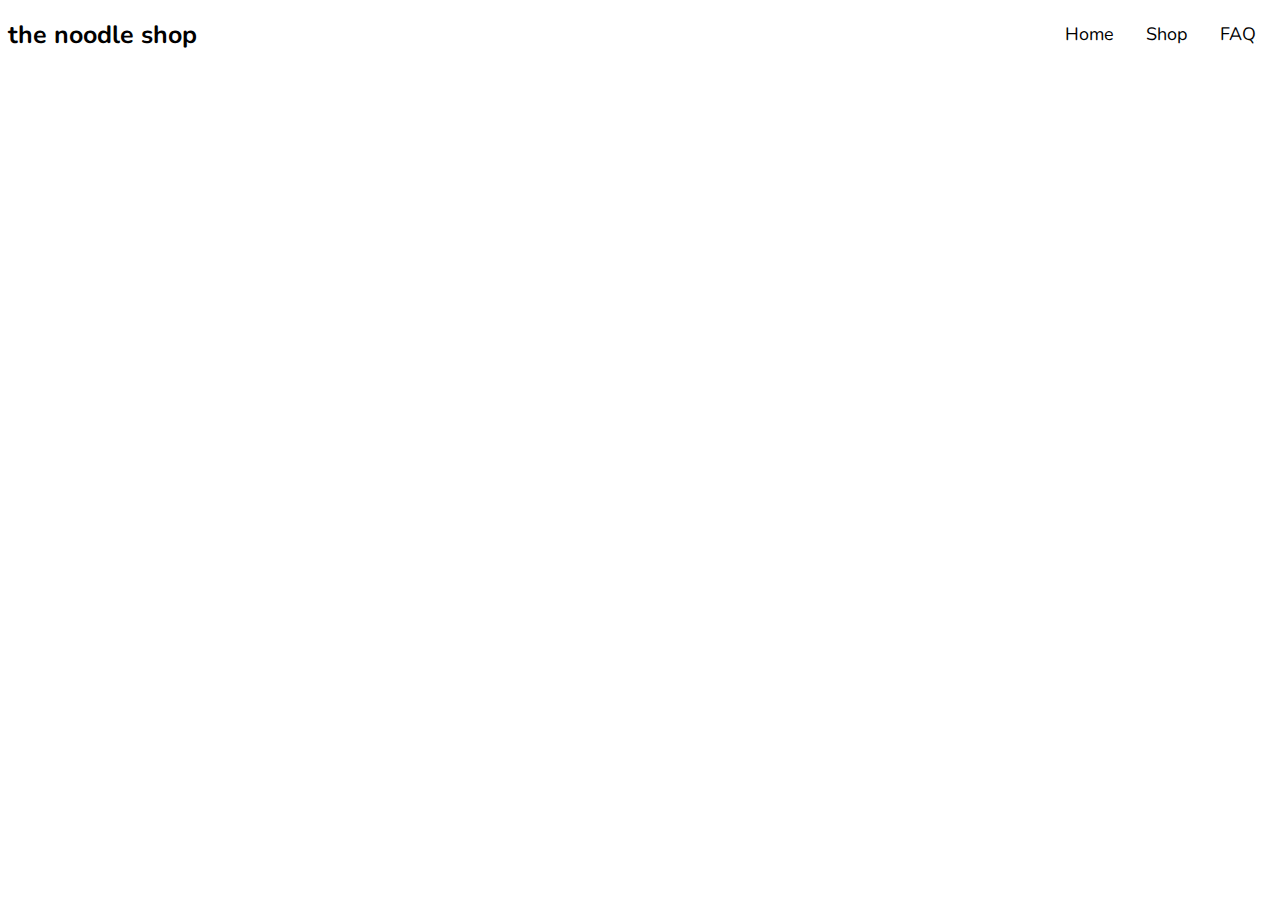
<file: index.html>
<!doctype html>

<html lang="en">
<head>
<link href='https://fonts.googleapis.com/css?family=Nunito' rel='stylesheet'>
 <meta charset="utf-8">  
 <link rel="stylesheet" href="stylesheet.css">

</head>

<body>
<b>	<div class="textlogo" > 
	<a href="index.html"style="color:black; text-decoration:none" >the noodle shop</a>
</div> </b>
  <div class="navbar">
  <a href="faq.html">FAQ</a>
 
  <div class="dropdown">
    <button class="dropbtn">Shop
      <i class="fa fa-caret-down"></i>
    </button>
    <div class="dropdown-content">
      <a href="deskmat.html">Desk Mats</a>
      
      
      <a href="shopall.html">Shop All</a>
    </div>
  </div>
  <a href="index.html">Home</a>
  

</body>
</html>
</file>
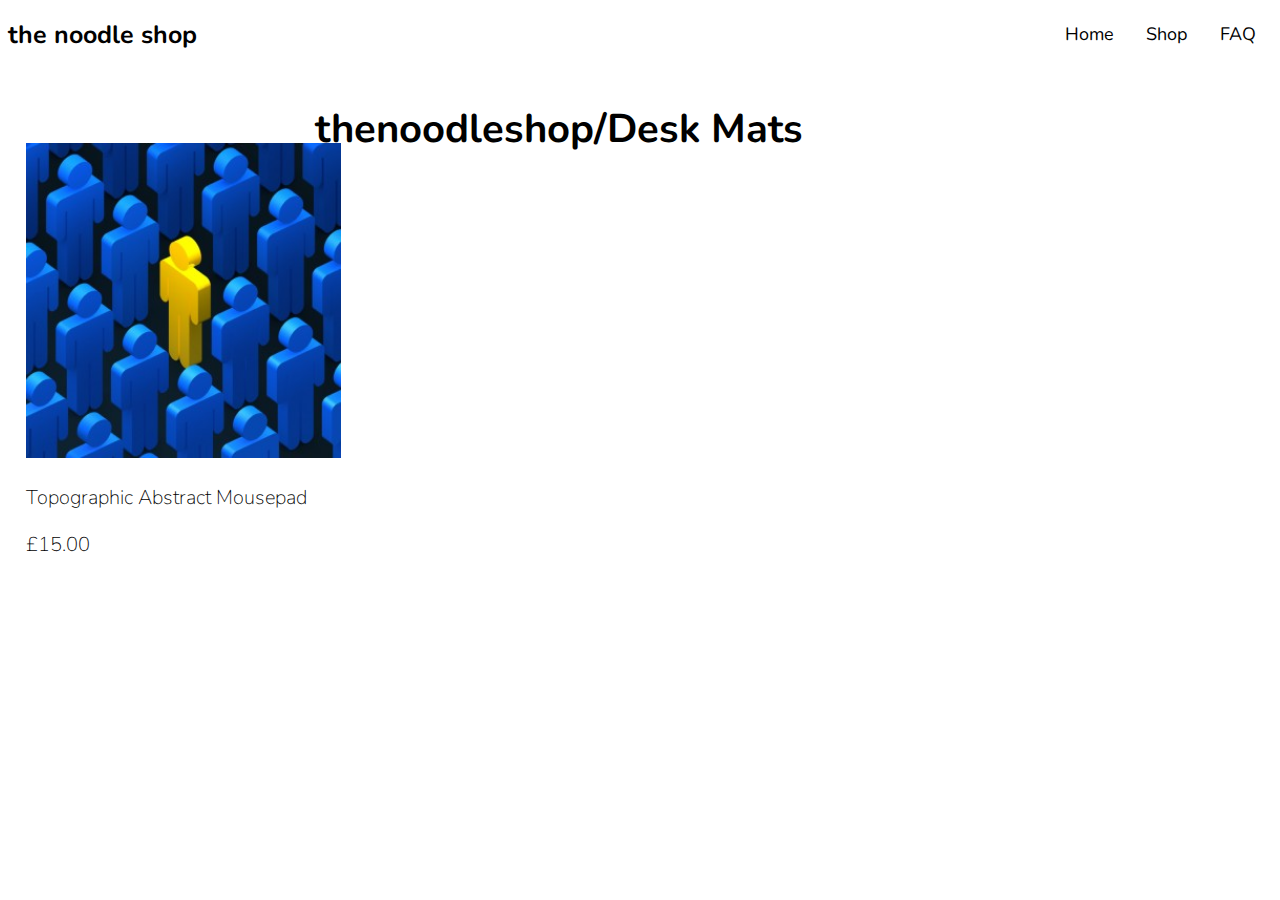
<file: deskmat.html>
<!doctype html>

<html lang="en">
<head>
<link href='https://fonts.googleapis.com/css?family=Nunito' rel='stylesheet'>
 <meta charset="utf-8">  
 <link rel="stylesheet" href="stylesheet.css">

</head>

<body>
<b>	<div class="textlogo"> 
	<a href="index.html"style="color:black; text-decoration:none" >the noodle shop</a>
</div> </b>
  <div class="navbar">
  <a href="faq.html">FAQ</a>
  
  <div class="dropdown">
    <button class="dropbtn">Shop
      <i class="fa fa-caret-down"></i>
    </button>
    <div class="dropdown-content">
      <a href="deskmat.html">Desk Mats</a>
   
      <a href="shopall.html">Shop All</a>
    </div>
  </div>
  <a href="index.html">Home</a>
  
</div>

<div class="shoplabel">
  <h1><a href="index.html"style="color:black; text-decoration:none" >thenoodleshop</a><a href="deskmat.html"style="color:black; text-decoration:none" >/Desk Mats</a></h1>
  </div>

<div class="productsec">
  <a href="tampgb.html"style="color:black; text-decoration:none" >
  <img src="sample.jpg">
  <h3 class="productlabel">   Topographic Abstract Mousepad</h3>
  <p class="pricelabel">£15.00</p>
  
  </a>
</div>


</body>

</html>
</file>
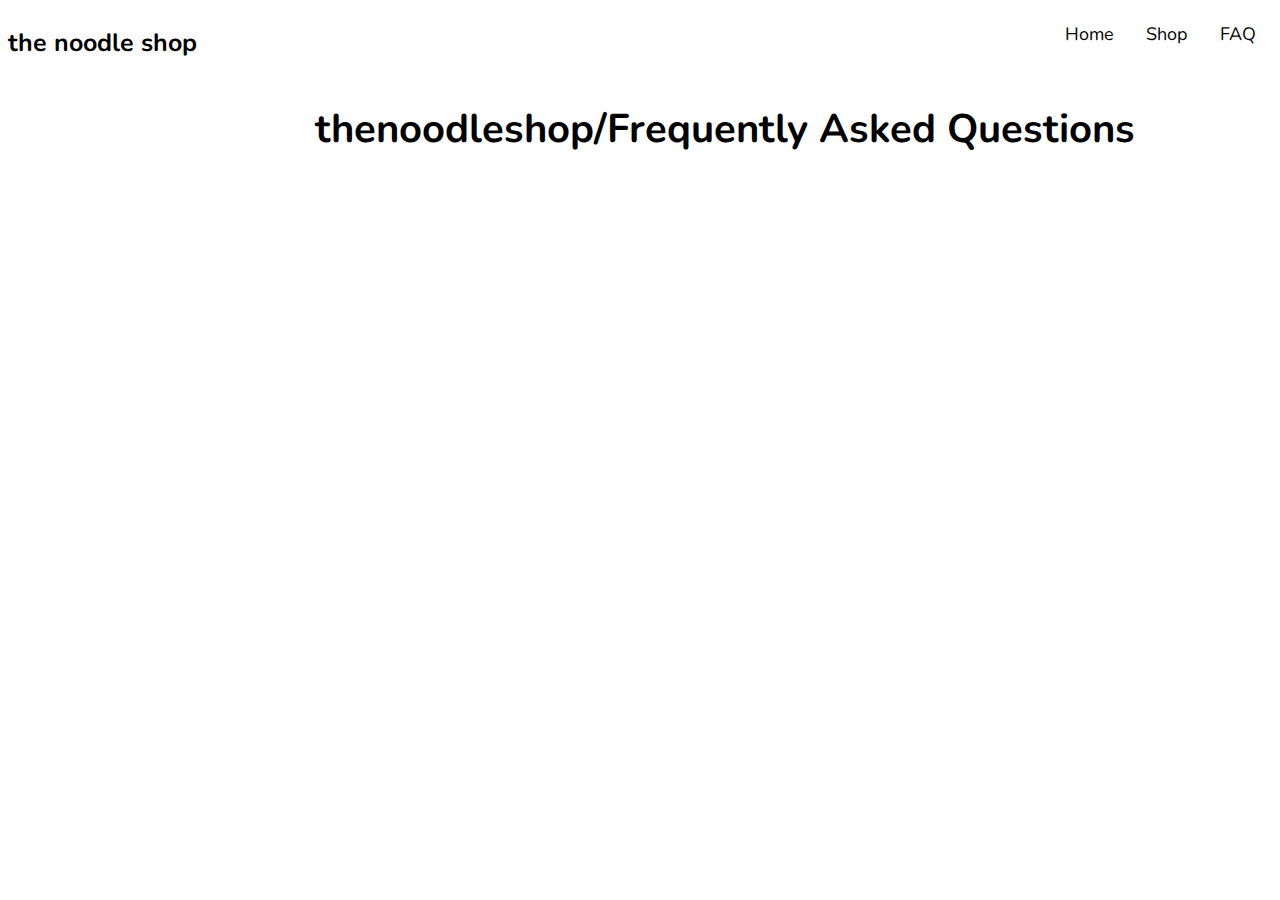
<file: faq.html>
<!doctype html>

<html lang="en">
<head>
<link href='https://fonts.googleapis.com/css?family=Nunito' rel='stylesheet'>
 <meta charset="utf-8">  
 <link rel="stylesheet" href="stylesheet.css">

</head>

<body>
<b> <div class="textlogo" style="position: relative; top: 2vh"> 
  <a href="index.html"style="color:black; text-decoration:none" >the noodle shop</a>
</div> </b>
  <div class="navbar">
  <a href="faq.html">FAQ</a>

  <div class="dropdown">
    <button class="dropbtn">Shop
      <i class="fa fa-caret-down"></i>
    </button>
    <div class="dropdown-content">
      <a href="deskmat.html">Desk Mats</a>
   
      <a href="shopall.html">Shop All</a>
    </div>
  </div>
  <a href="index.html">Home</a>
  
</div>

<div class="shoplabel">
  <h1><a href="index.html"style="color:black; text-decoration:none" >thenoodleshop</a><a href="faq.html"style="color:black; text-decoration:none" >/Frequently Asked Questions</a></h1>
  </div>


</body>

</html>
</file>
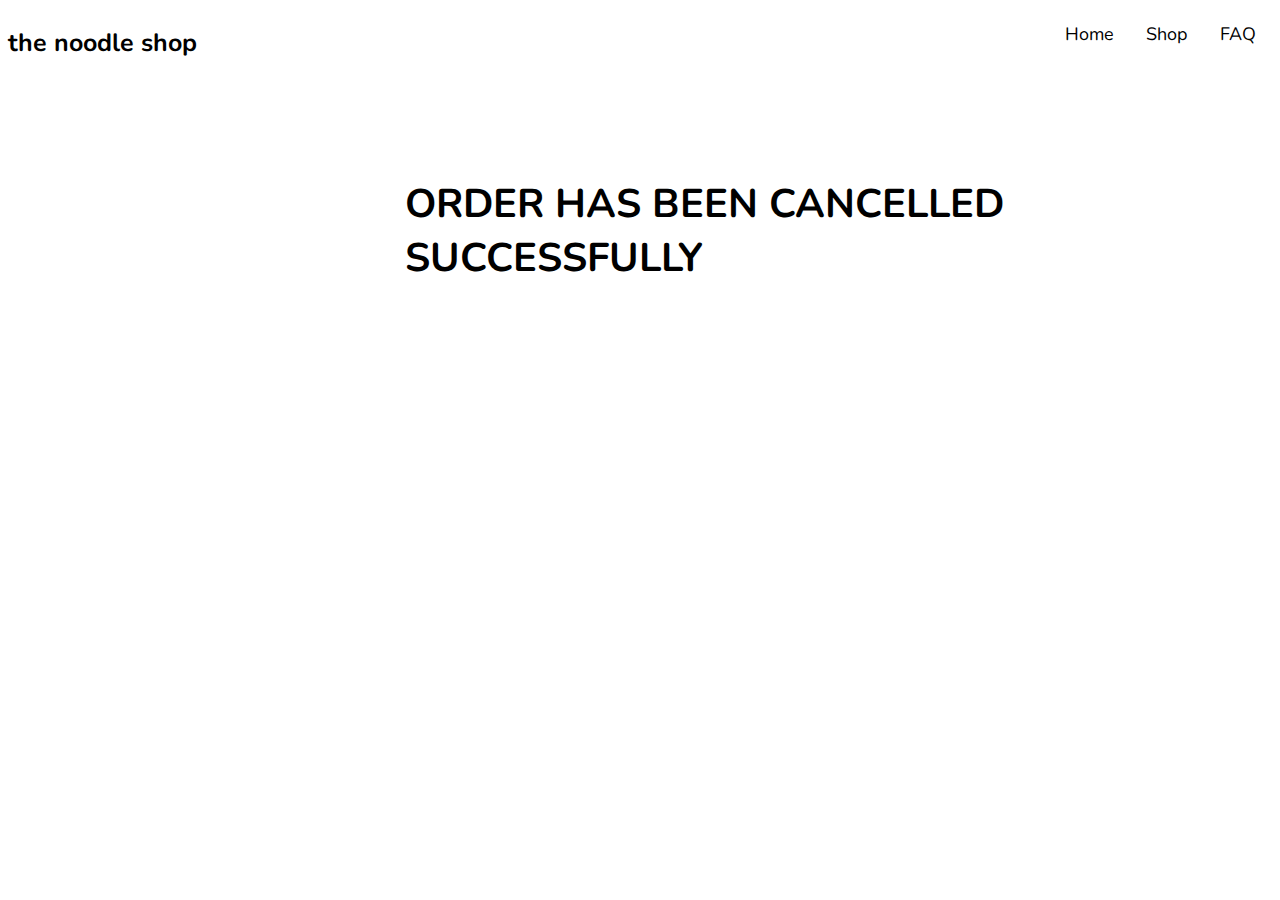
<file: ordercancel.html>
<!doctype html>

<html lang="en">
<head>
<link href='https://fonts.googleapis.com/css?family=Nunito' rel='stylesheet'>
 <meta charset="utf-8">  
 <link rel="stylesheet" href="stylesheet.css">

</head>

<body>
<b>	<div class="textlogo" style="position: relative; top: 2vh"> 
	<a href="index.html"style="color:black; text-decoration:none" >the noodle shop</a>
</div> </b>
  <div class="navbar">
  <a href="faq.html">FAQ</a>

  <div class="dropdown">
    <button class="dropbtn">Shop
      <i class="fa fa-caret-down"></i>
    </button>
    <div class="dropdown-content">
      <a href="deskmat.html">Desk Mats</a>
      
      
      <a href="shopall.html">Shop All</a>
    </div>
  </div>
  <a href="index.html">Home</a>
  

</body>

<h1 class="orderinfo">ORDER HAS BEEN CANCELLED SUCCESSFULLY</h1>
</html>
</file>
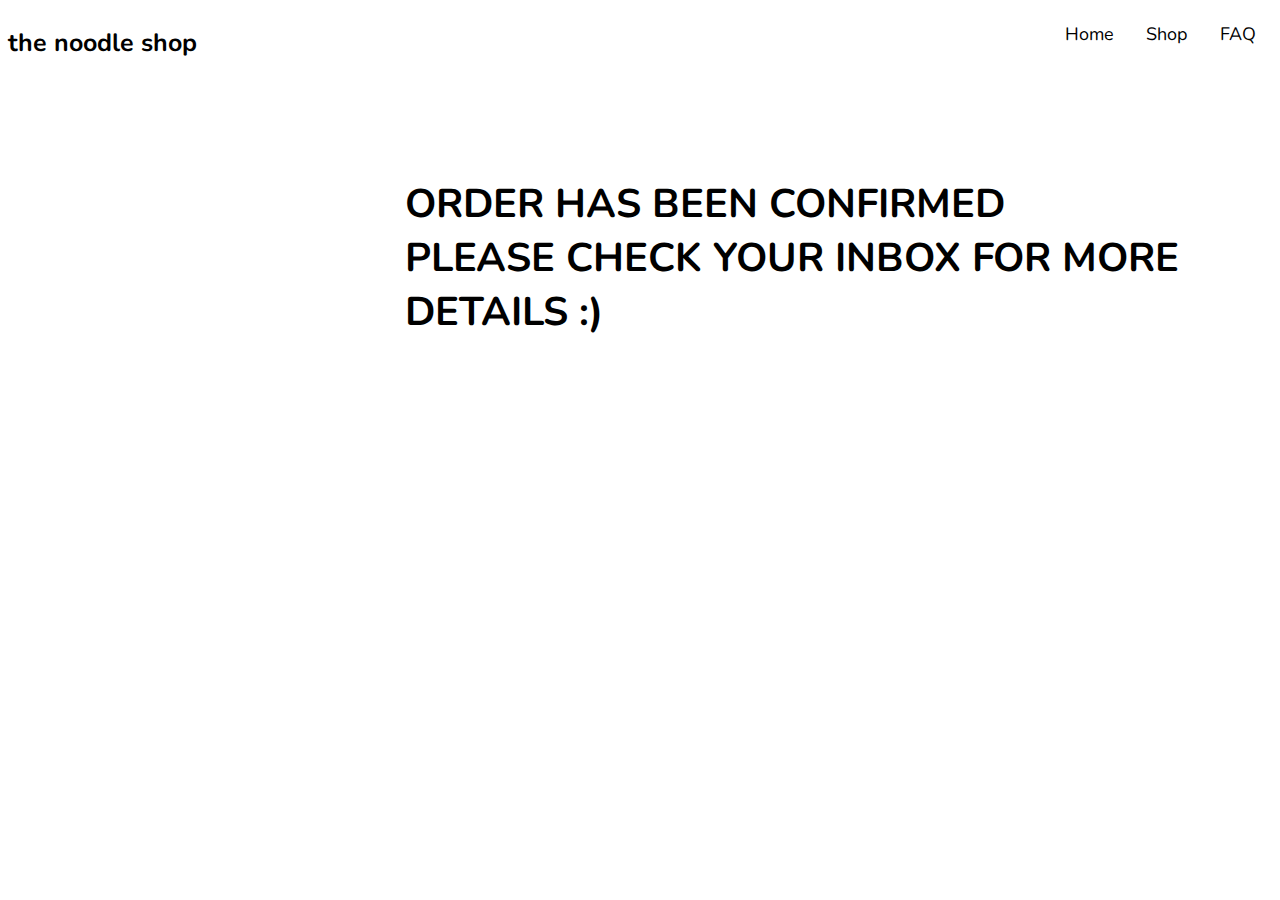
<file: orderconfirm.html>
<!doctype html>

<html lang="en">
<head>
<link href='https://fonts.googleapis.com/css?family=Nunito' rel='stylesheet'>
 <meta charset="utf-8">  
 <link rel="stylesheet" href="stylesheet.css">

</head>

<body>
<b>	<div class="textlogo" style="position: relative; top: 2vh"> 
	<a href="index.html"style="color:black; text-decoration:none" >the noodle shop</a>
</div> </b>
  <div class="navbar">
  <a href="faq.html">FAQ</a>

  <div class="dropdown">
    <button class="dropbtn">Shop
      <i class="fa fa-caret-down"></i>
    </button>
    <div class="dropdown-content">
      <a href="deskmat.html">Desk Mats</a>
      
      
      <a href="shopall.html">Shop All</a>
    </div>
  </div>
  <a href="index.html">Home</a>
  

</body>

<h1 class="orderinfo">ORDER HAS BEEN CONFIRMED<br>
 PLEASE CHECK YOUR INBOX FOR MORE DETAILS :)</h1>
</html>
</file>
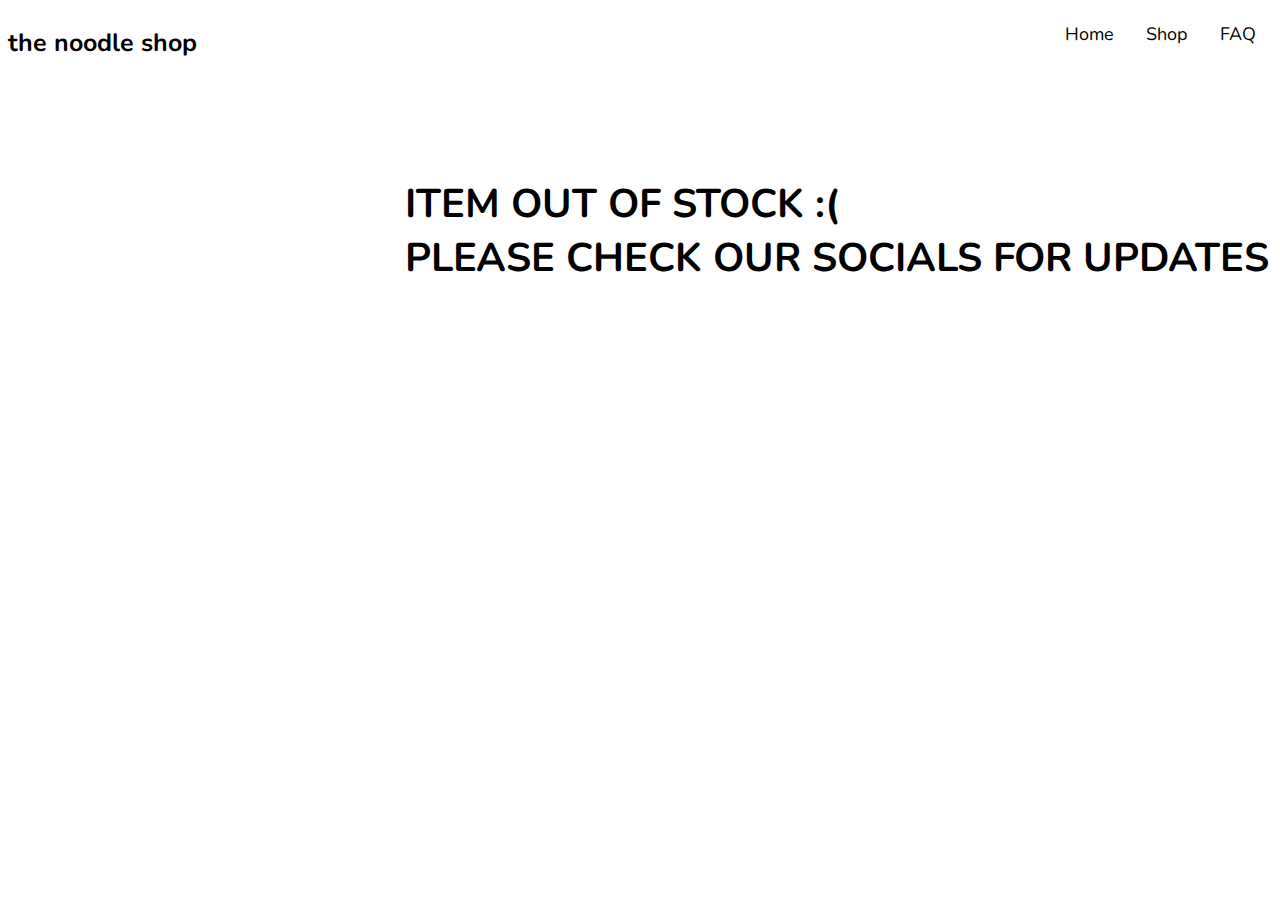
<file: outofstock.html>
<!doctype html>

<html lang="en">
<head>
<link href='https://fonts.googleapis.com/css?family=Nunito' rel='stylesheet'>
 <meta charset="utf-8">  
 <link rel="stylesheet" href="stylesheet.css">

</head>

<body>
<b>	<div class="textlogo" style="position: relative; top: 2vh"> 
	<a href="index.html"style="color:black; text-decoration:none" >the noodle shop</a>
</div> </b>
  <div class="navbar">
  <a href="faq.html">FAQ</a>
 
  <div class="dropdown">
    <button class="dropbtn">Shop
      <i class="fa fa-caret-down"></i>
    </button>
    <div class="dropdown-content">
      <a href="deskmat.html">Desk Mats</a>
      
      
      <a href="shopall.html">Shop All</a>
    </div>
  </div>
  <a href="index.html">Home</a>
  

</body>

<h1 class="orderinfo">ITEM OUT OF STOCK :(
  <br>
 PLEASE CHECK OUR SOCIALS FOR UPDATES</h1>
</html>
</file>
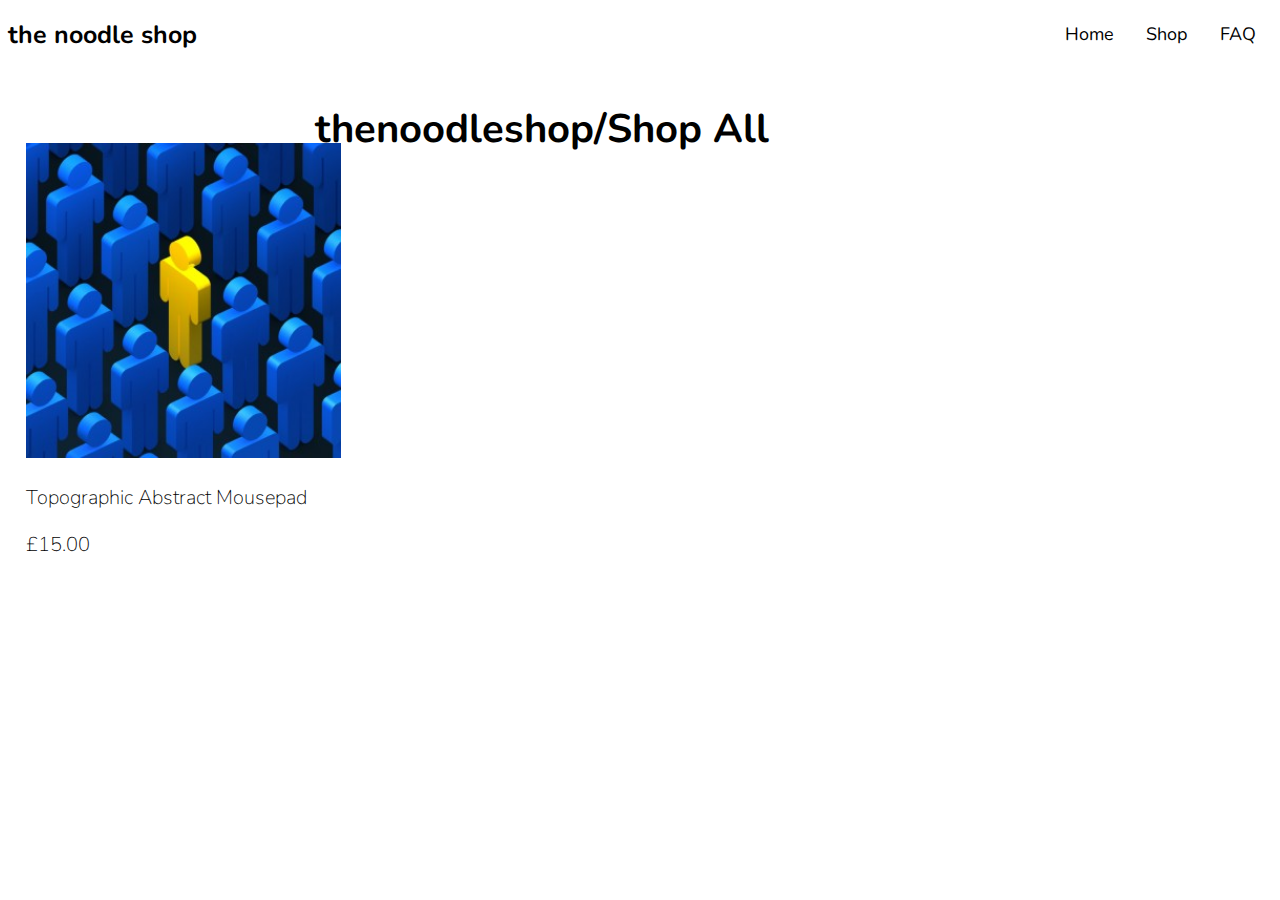
<file: shopall.html>
<!doctype html>

<html lang="en">
<head>
<link href='https://fonts.googleapis.com/css?family=Nunito' rel='stylesheet'>
 <meta charset="utf-8">  
 <link rel="stylesheet" href="stylesheet.css">

</head>

<body>
<b>	<div class="textlogo"> 
	<a href="index.html"style="color:black; text-decoration:none" >the noodle shop</a>
</div> </b>
  <div class="navbar">
  <a href="faq.html">FAQ</a>
 
  <div class="dropdown">
    <button class="dropbtn">Shop
      <i class="fa fa-caret-down"></i>
    </button>
    <div class="dropdown-content">
      <a href="deskmat.html">Desk Mats</a>
   
      <a href="shopall.html">Shop All</a>
    </div>
  </div>
  <a href="index.html">Home</a>
  
</div>

<div class="shoplabel">
  <h1><a href="index.html"style="color:black; text-decoration:none" >thenoodleshop</a><a href="tampgb.html"style="color:black; text-decoration:none" >/Shop All</a></h1>
  </div>

<div class="productsec">
  <a href="tampgb.html"style="color:black; text-decoration:none" >
  <img src="sample.jpg">
  <h3 class="productlabel">   Topographic Abstract Mousepad</h3>
  <p class="pricelabel">£15.00</p>
  
  </a>
</div>


</body>

</html>
</file>
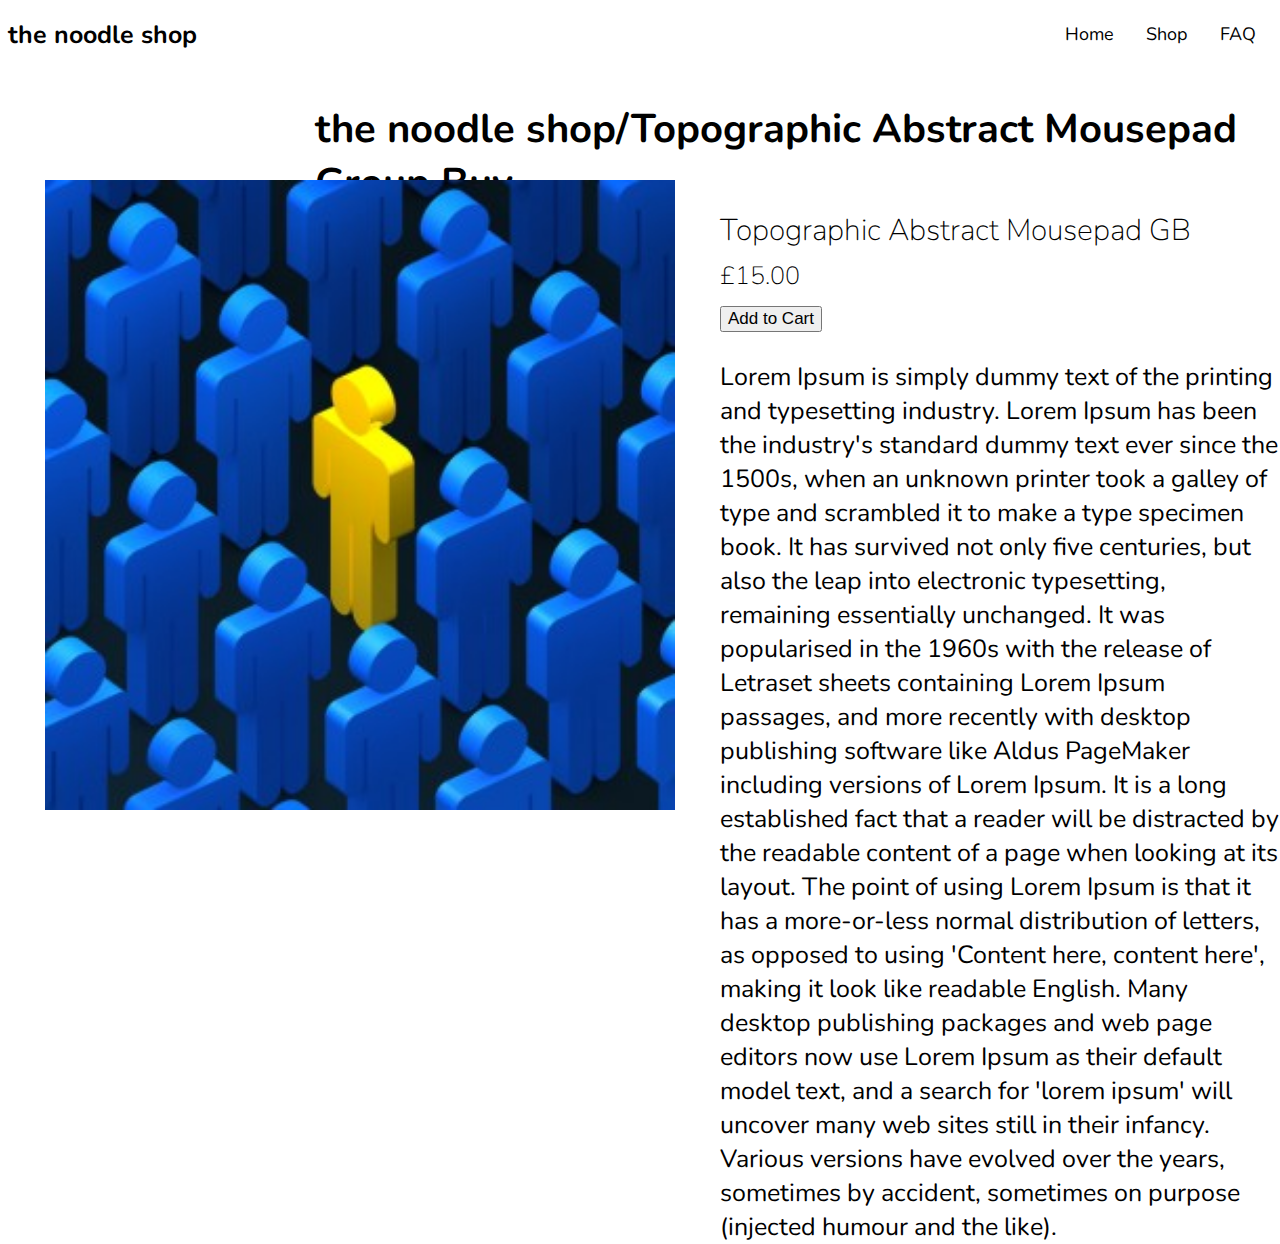
<file: tampgb.html>
<!doctype html>

<html lang="en">
<head>
<link href='https://fonts.googleapis.com/css?family=Nunito' rel='stylesheet'>
 <meta charset="utf-8">  
 <link rel="stylesheet" href="stylesheet.css">

</head>

<body>
<b>	<div class="textlogo"> 
	<a href="index.html"style="color:black; text-decoration:none" >the noodle shop</a>
</div> </b>
  <div class="navbar">
  <a href="faq.html">FAQ</a>

  <div class="dropdown">
    <button class="dropbtn">Shop
      <i class="fa fa-caret-down"></i>
    </button>
    <div class="dropdown-content">
      <a href="deskmat.html">Desk Mats</a>
      
      <a href="shopall.html">Shop All</a>
    </div>
  </div>
  <a href="index.html">Home</a>
  
</div>

<div class="shoplabel">
  <h1><a href="index.html"style="color:black; text-decoration:none" >the noodle shop</a><a href="tampgb.html"style="color:black; text-decoration:none" >/Topographic Abstract Mousepad Group Buy</a></h1>
  </div>

<div class="productpage">
  
  <img src="sample.jpg">
  <h3 class="productlabel">   Topographic Abstract Mousepad GB</h3>
  <p class="pricelabel">£15.00</p>
  <p2>
  Lorem Ipsum is simply dummy text of the printing and typesetting industry. Lorem Ipsum has been the industry's standard dummy text ever since the 1500s, when an unknown printer took a galley of type and scrambled it to make a type specimen book. It has survived not only five centuries, but also the leap into electronic typesetting, remaining essentially unchanged. It was popularised in the 1960s with the release of Letraset sheets containing Lorem Ipsum passages, and more recently with desktop publishing software like Aldus PageMaker including versions of Lorem Ipsum. It is a long established fact that a reader will be distracted by the readable content of a page when looking at its layout. The point of using Lorem Ipsum is that it has a more-or-less normal distribution of letters, as opposed to using 'Content here, content here', making it look like readable English. Many desktop publishing packages and web page editors now use Lorem Ipsum as their default model text, and a search for 'lorem ipsum' will uncover many web sites still in their infancy. Various versions have evolved over the years, sometimes by accident, sometimes on purpose (injected humour and the like).</p2>
  <p3><button class="addtocart">Add to Cart</button></p3>
</div>


</body>

</html>
</file>
<file: stylesheet.css>
body {
	font-family: 'Nunito';
}
.textlogo{
 float: left;
 font-size: 25px;
 position: absolute;
 top:2vh;

}

.navbar a {

  float: right;
  font-size: 18px;
  color: black;
  text-align: center;
  padding: 14px 16px;
  text-decoration: none;
}

.dropdown {
  float: right;
  overflow: hidden;
}

.dropdown .dropbtn {
  font-size: 18px;  
  border: none;
  outline: none;
  color: black;
  padding: 14px 16px;
  background-color: inherit;
  font-family: inherit;
  margin: 0;
}

.navbar a:hover, .dropdown:hover .dropbtn {
  background-color: 	#A9A9A9 ;
}

.dropdown-content {
  display: none;
  position: absolute;
  background-color: #f9f9f9;
  min-width: 160px;
  box-shadow: 0px 8px 16px 0px rgba(0,0,0,0.2);
  z-index: 1;
}

.dropdown-content a {
  float: none;
  color: black;
  padding: 12px 16px;
  text-decoration: none;
  display: block;
  text-align: left;
}

.dropdown-content a:hover {
  background-color: #ddd;
}

.dropdown:hover .dropdown-content {
  display: block;
}

.active {
	background-color: 	#808080 ;
}

.shoplabel {
  font-size: 20px;
  position: absolute;
  top: 75px;
  left: 35vh;
 
}

.productsec{
  position: absolute;
  float:left;
  top: 125px;
  flex-basis: 25vh;
  padding: 2vh;
  min-width: 200px;
  margin-bottom: 50px;
}

.productsec img{
  width: 35vh;
}

.productlabel{
  font-weight: lighter;
  font-size: 20px;
}

.pricelabel{
  font-weight: lighter;
  font-size: 20px;
}

.productpage{
  
}

.productpage img{
  width: 70vh;
  height: 70vh;
  position: absolute;
  left: 5vh;
  bottom: 10vh;
}

.productpage h3{
  position: absolute;
  left: 80vh;
  top: 20vh;

  font-size: 30px;
}

.productpage p{
  position: absolute;
  left: 80vh;
  top: 26vh;

  font-size: 25px;
}

.productpage p2{
  position: absolute;
  left: 80vh;
  top: 40vh;

  font-size: 25px;
}

.addtocart{
  position: absolute;
  top: 34vh;
  left: 80vh;

  font-size: 17px;
}

.orderinfo{
  font-size: 40px;
   position: absolute;
  top: 150px;
  left: 45vh;
}
</file>
